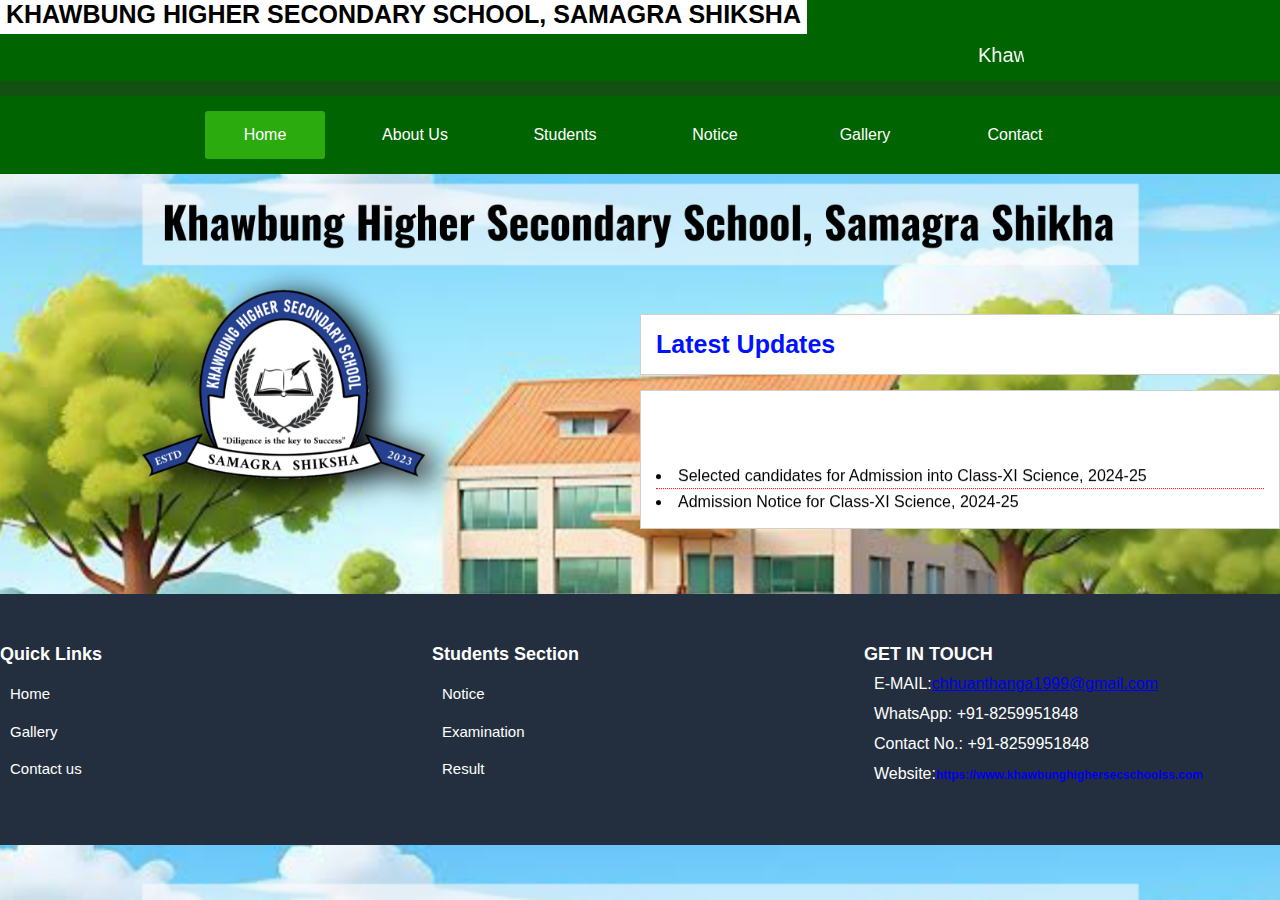
<file: index.html>
<!DOCTYPE html>
<html>
<head>
<title>khawbung Higher Secondary School, Samagra Shiksha</title>
<link rel="stylesheet" href="indexstyle.css">
<link rel="stylesheet" herf="https://cdn.jsdelivr.net/npm/@fortawesome/fontawesome-free@6.4.2/css/fontawesome.min.css">
</head>
<body>

<div class="width-100 top-header">
<div class="container">
<div class="width-100">
<b class="news-list"> KHAWBUNG HIGHER SECONDARY SCHOOL, SAMAGRA SHIKSHA</b>
<marquee class="headquote">Khawbung Higher Secondary School, Samagra Shiksha : Diligence is the key to Success.</marquee>
</div>
</div>
</div>

<div class="menu-bar">
<ul>
<li class="active"><a href="#"><i class="fa-light fa-house"></i>Home</a></li>
<li><a href="#">About Us</a></i>
    <div class="sub-menu-1">
        <ul>
            <li>
                <html>
                <a href="chta.jpg">Principal</a>
                </html>
            </li>
            <li>
                <html>
                    <a href="lecturers.jpg">Lecturers</a>
                </html>
            </li>
            <div class="sub-menu-2">
            </div>
            <li Class="hover-me"><a herf="#">About School</a>
                <div class="sub-menu-2">
                    <ul>
                        <li>
                            <html>
                                <a href="estd.html">Establishment</a>
                            </html>
                        </li>
                    </ul>
                    <ul>
                        <li>
                            <html>
                                <a href="rr.html">Rules & Regulations</a>
                            </html>
                        </li>
                    </ul>
                    <ul>
                        <li>
                            <html>
                                <a href="uniform.html">Uniforms</a>
                            </html>
                        </li>
                    </ul>
                </div>
            </li>
        </ul>
    </div>
</li>
<li><a href="#">Students</a>
    <div class="sub-menu-1">
        <ul>
            <li Class="hover-me"><a href="#">Admission</a>
                <div class="sub-menu-2">
                    <ul>
                        <li>
                            <html>
                                <a href="AdmissionClassXI.html">Class-XI</a>
                            </html>
                        </li>
                        <li>
                            <html>
                                <a href="AdmissionClassXII.html">Class-XII</a>
                            </html>
                        </li>
                    </ul>
                </div>
            </li>
            <li>
                <html>
                    <a href="Examination.html">Examination</a>
                </html>
            </li>
            <li Class="hover-me">
                <html>
                    <a href="Results.html">Results</a>
                </html>
            </li>
        </ul>
    </div>
</li>
<li>
    <html>
        <a href="notice.html">Notice</a>
    </html>
</li>
<li>
    <html>
        <a href="Gallery.html">Gallery</a>
    </html>
</li>
<li>
    <html>
        <a href="contactus.html">Contact</a>
    </html>
</li>
</ul>
</div>

<div class="width-50 margin-top-50">
    <div class="container">
    <div class="width-33">
    <div class="heading-sect">
    <h3 class="head-tittle">Latest Updates</h3>
    </div>
    <div class="heading-sect">
    <marquee direction="up">
        <ul class="latest-updates-ul">
            <li>Selected candidates for Admission into Class-XI Science, 2024-25</li>
            <li>Admission Notice for Class-XI Science, 2024-25</li>
            <li>Selected Candidates for admission into class-XII(Sc), 2024-25</li>
            <li>Admission Notice for Class-XII Science, 2024-25</li>
         </ul>
    </marquee>
    </div>
</div>

<div class="width-100 margin-top-50 footer">
<div class="container">
<div class="width-25">
<h2 class="quicklink-heading">Quick Links</h2>
<ul class="quicklink-menu">
<li><a href="#">Home</a></li>
<li>
    <html>
        <a href="Gallery.html">Gallery</a>
    </html>
</li>
<li><a href="contactus.html">Contact us</a></li>
</ul>
</div>
<div class="width-25">
<h2 class="quicklink-heading">Students Section</h2>
<ul class="quicklink-menu">
    <li Class="hover-me">
        <html>
            <a href="notice.html">Notice</a>
        </html>
    </li>
<li>
    <html>
        <a href="Examination.html">Examination</a>
    </html>
</li>
<li>
    <html>
        <a href="Results.html">Result</a>
    </html>
</li>
</ul>
</div>
<div class="width-25">
<h2 class="quicklink-heading">GET IN TOUCH</h2>
<ul class="get-in-touch">
<li><i class="fa fa-envelope-o"></i> E-MAIL:<a href="#" class="footer-email">chhuanthanga1999@gmail.com</a></li>
<li><i class="fa fa-whatsapp"></i></i>WhatsApp: +91-8259951848</li>
<li><i class="fa fa-fax"></i>Contact No.: +91-8259951848</li>
<li><i class="fa fa-globe"></i>Website:<a href="#" class="footer-website">https://www.khawbunghighersecschoolss.com</a></li>
</ul>
</div>


</body>
</html>
</file>
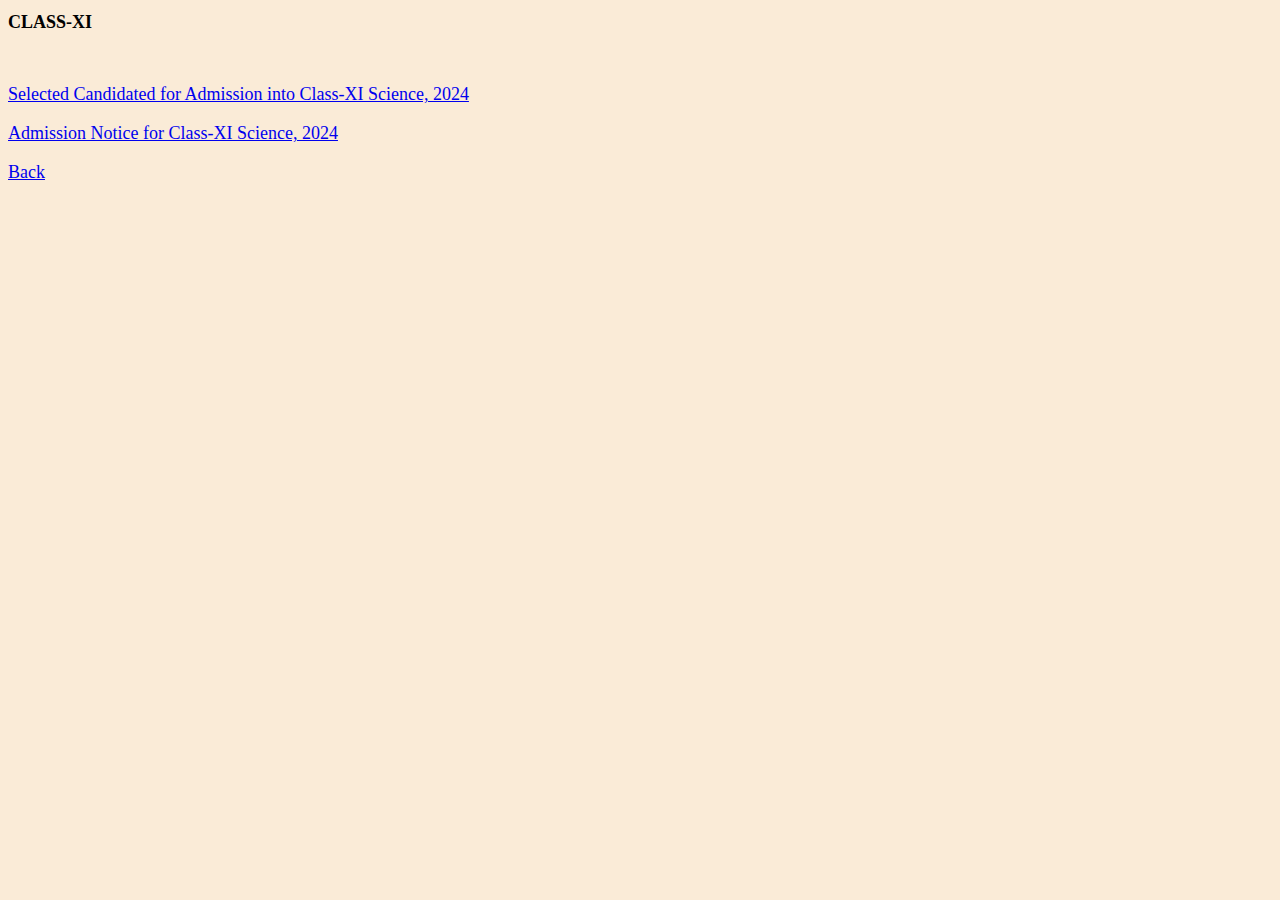
<file: AdmissionClassXI.html>
<!DOCTYPE html>
<html>
    <head1>
        <title>Admission</title>
        <link rel="stylesheet" href="AdmissionClassXI.css">
    </head1>
    <body1 bgcolor="White">
            <h1>CLASS-XI</h1><br>
            <p>
                <html>
                    <a href="SelectedXI2024.jpg">Selected Candidated for Admission into Class-XI Science, 2024</a>
                </html>
            </p>
            <p>
                <html>
                    <a href="AdmissionNoticeXI2024.jpg">Admission Notice for Class-XI Science, 2024</a>
                </html>
            </p>

            <html>
                    <a href="index.html">Back</a>
            </html>
    </body1>
</html>
</file>
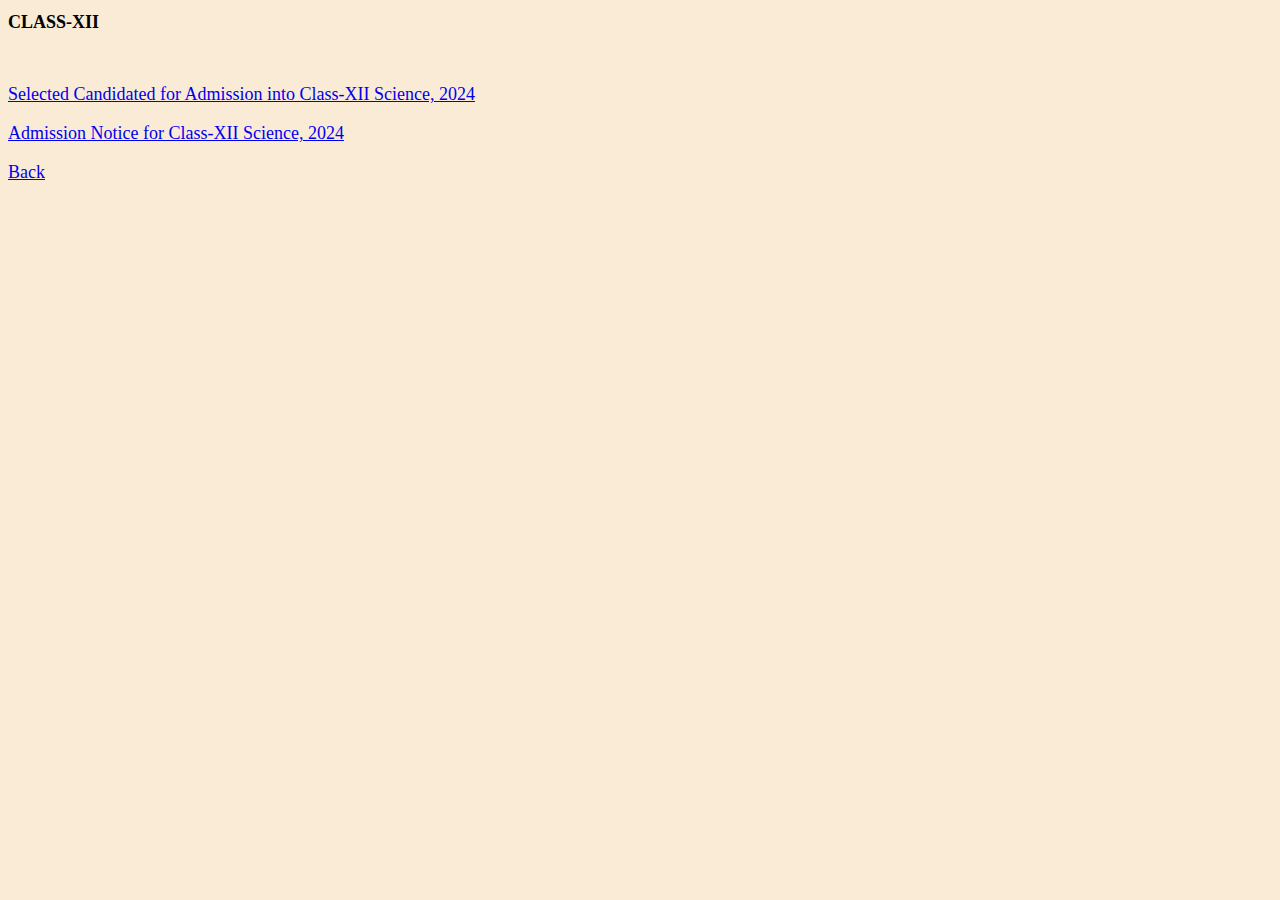
<file: AdmissionClassXII.html>
<!DOCTYPE html>
<html>
    <head1>
        <title>Admission</title>
        <link rel="stylesheet" href="AdmissionClassXII.css">
    </head1>
    <body1 bgcolor="White">
            <h1>CLASS-XII</h1><br>
            <p>
                <html>
                    <a href="AdmissionselectedXII2024.jpg">Selected Candidated for Admission into Class-XII Science, 2024</a>
                </html> 
            </p>
            <p>
                <html>
                    <a href="AdmissionNoticeXII2024.pdf">Admission Notice for Class-XII Science, 2024</a>
                </html>
            </p>

            <html>
                    <a href="index.html">Back</a>
            </html>
    </body1>
</html>
</file>
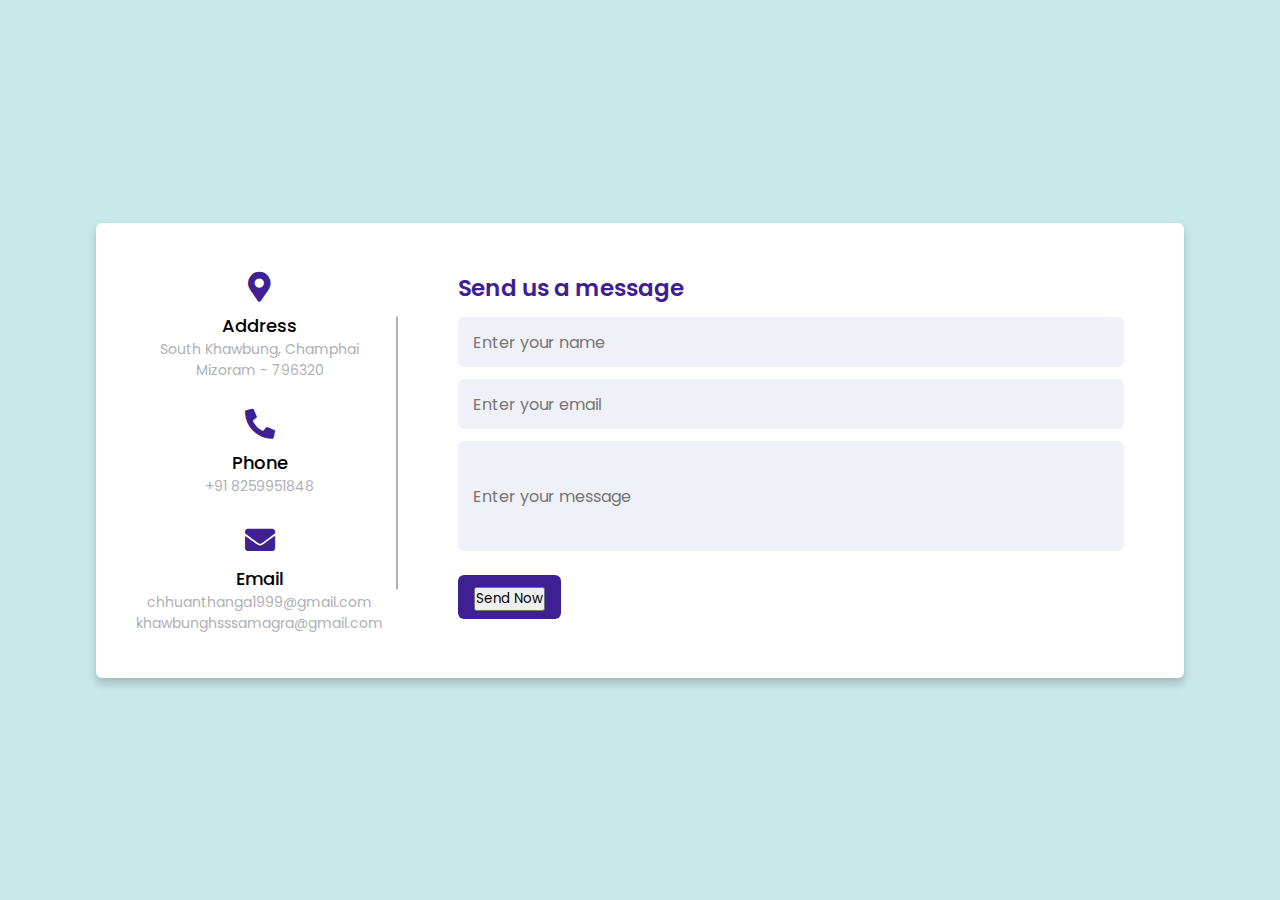
<file: contactus.html>
<!DOCTYPE html>
<!-- Created By CodingLab - www.codinglabweb.com -->
<html lang="en" dir="ltr">
  <head>
    <meta charset="UTF-8">
    <title>Contact Us</title>
    <link rel="stylesheet" href="contactus.css">
    <!-- Fontawesome CDN Link -->
    <link rel="stylesheet" href="https://cdnjs.cloudflare.com/ajax/libs/font-awesome/5.15.2/css/all.min.css"/>
     <meta name="viewport" content="width=device-width, initial-scale=1.0">
   </head>
<body>
  <div class="container">
    <div class="content">
      <div class="left-side">
        <div class="address details">
          <i class="fas fa-map-marker-alt"></i>
          <div class="topic">Address</div>
          <div class="text-one">South Khawbung, Champhai</div>
          <div class="text-two">Mizoram - 796320</div>
        </div>
        <div class="phone details">
          <i class="fas fa-phone-alt"></i>
          <div class="topic">Phone</div>
          <div class="text-one">+91 8259951848</div>
          <div class="text-two"></div>
        </div>
        <div class="email details">
          <i class="fas fa-envelope"></i>
          <div class="topic">Email</div>
          <div class="text-one">chhuanthanga1999@gmail.com</div>
          <div class="text-two">khawbunghsssamagra@gmail.com</div>
        </div>
      </div>
      <div class="right-side">
        <div class="topic-text">Send us a message</div>
        <p></p>
      <form action="https://formspree.io/f/xgvwovaj" method="POST">
        <div class="input-box">
          <input type="text" placeholder="Enter your name">
        </div>
        <div class="input-box">
          <input type="text" placeholder="Enter your email">
        </div>
            <div class="input-box message-box">
                <input type="text" placeholder="Enter your message">
            </div>
        <div class="submit">
          <button type="submit">Send Now</button>
        </div>
      </form>
    </div>
    </div>
  </div>
</body>
</html>
</file>
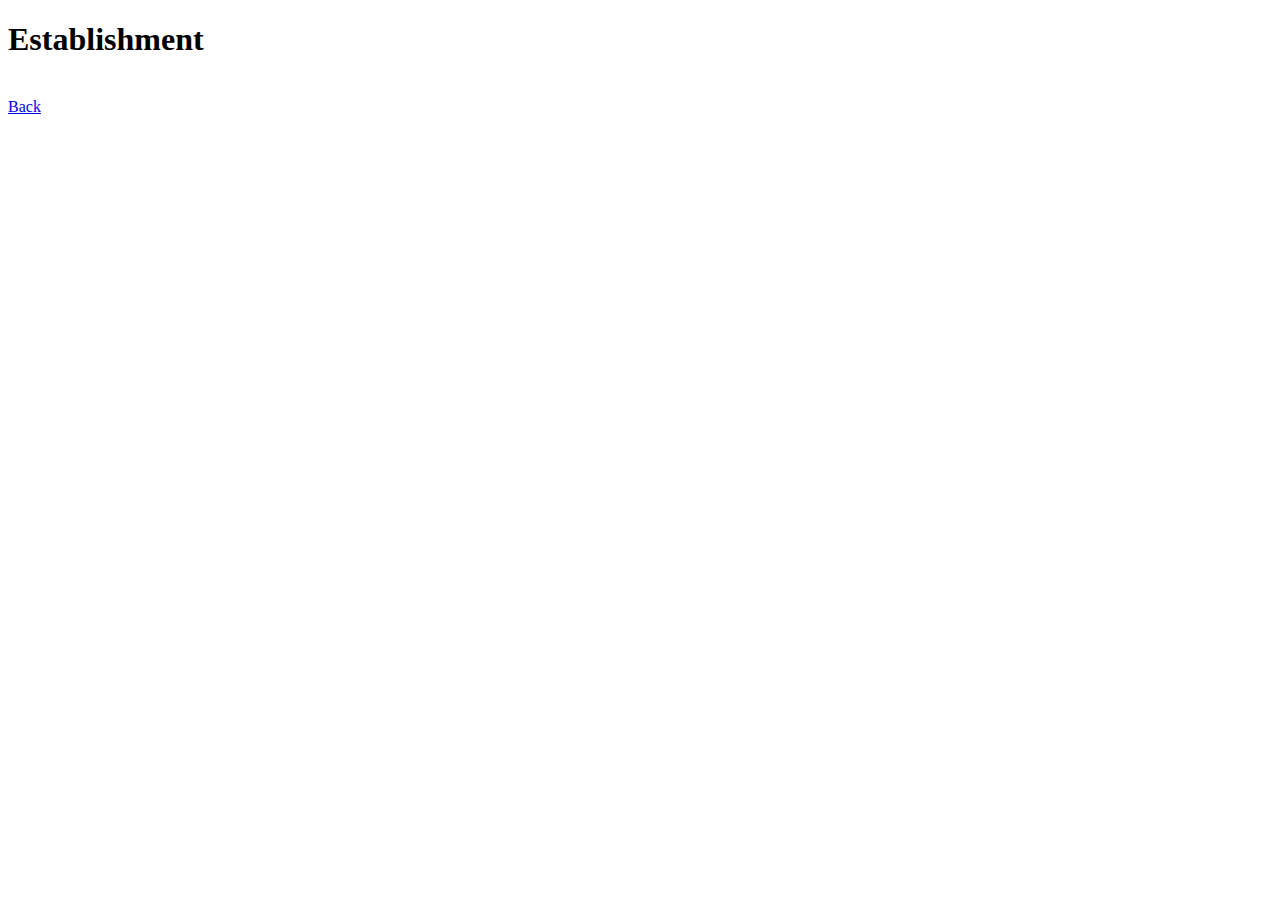
<file: estd.html>
<!DOCTYPE html>
<html>
    <head1>
        <title>Establishment</title>
    </head1>
    <body1 bgcolor="White">
            <h1>Establishment</h1><br>

            <html>
                    <a href="index.html">Back</a>
            </html>
    </body1>
</html>
</file>
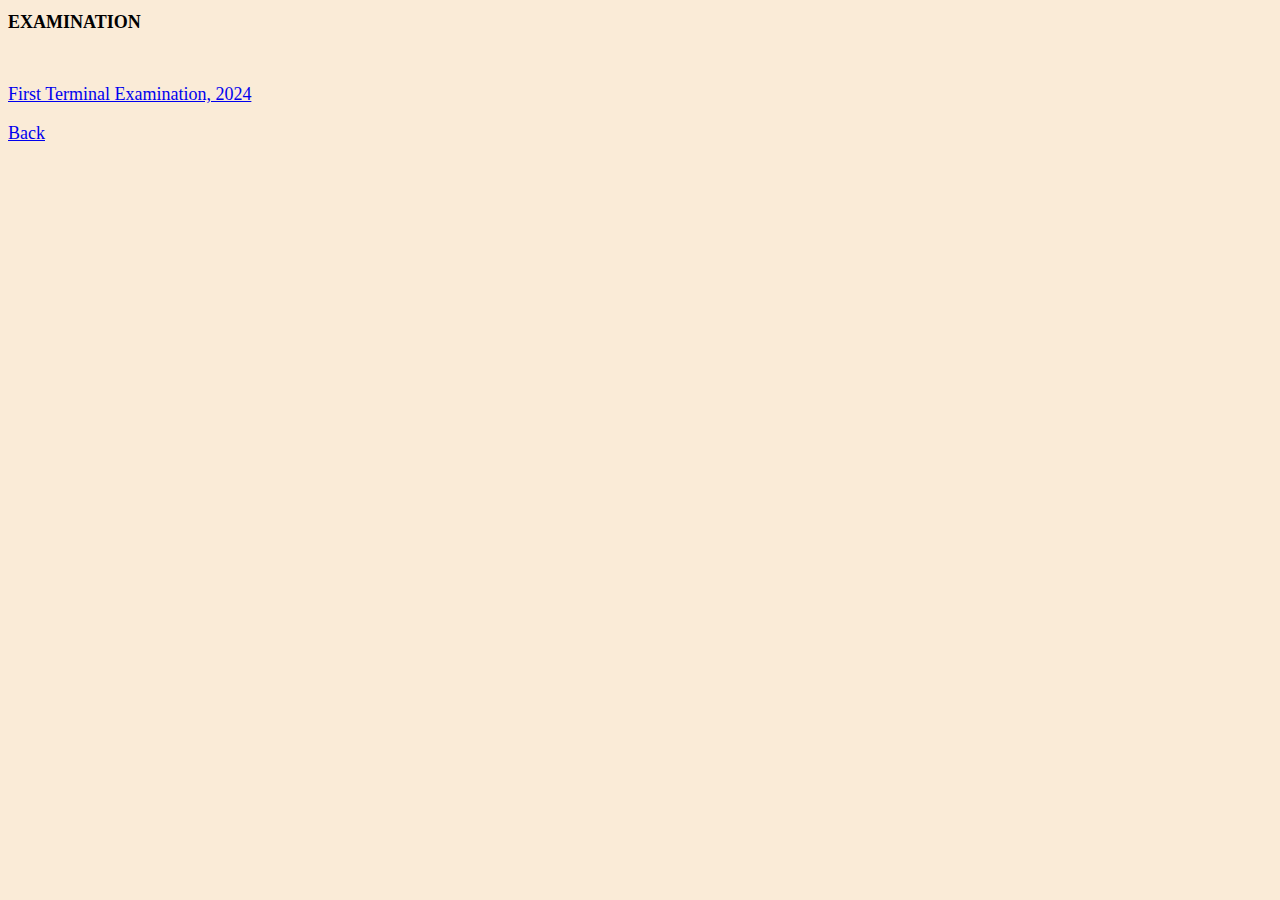
<file: Examination.html>
<!DOCTYPE html>
<html>
    <head1>
        <title>Examination</title>
        <link rel="stylesheet" href="Examination.css">
    </head1>
    <body1 bgcolor="White">
            <h1>EXAMINATION</h1><br>
            <p>
                <html>
                    <a href="SelectedXI2024.jpg">First Terminal Examination, 2024</a>
                </html>
            </p>

            <html>
                    <a href="index.html">Back</a>
            </html>
    </body1>
</html>
</file>
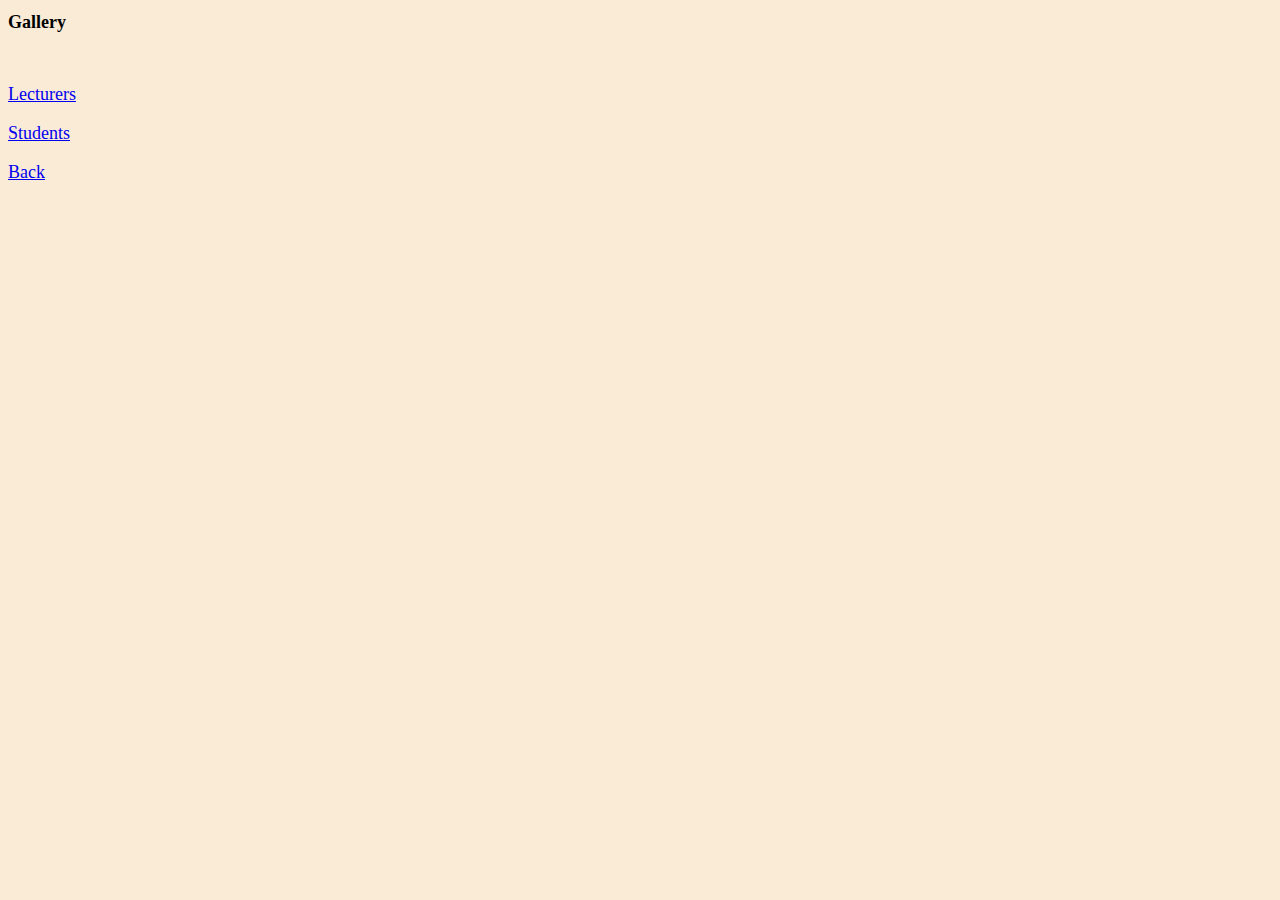
<file: Gallery.html>
<!DOCTYPE html>
<html>
    <head1>
        <title>Gallery</title>
        <link rel="stylesheet" href="Gallery.css">
    </head1>
    <body1 bgcolor="White">
            <h1>Gallery</h1><br>
            <p>
                <html>
                    <a href="LecturersImages.html">Lecturers</a>
                </html>
            </p>
            <p>
                <html>
                    <a href="StudentsImages.html">Students</a>
                </html>
            </p>

            <html>
                    <a href="index.html">Back</a>
            </html>
    </body1>
</html>
</file>
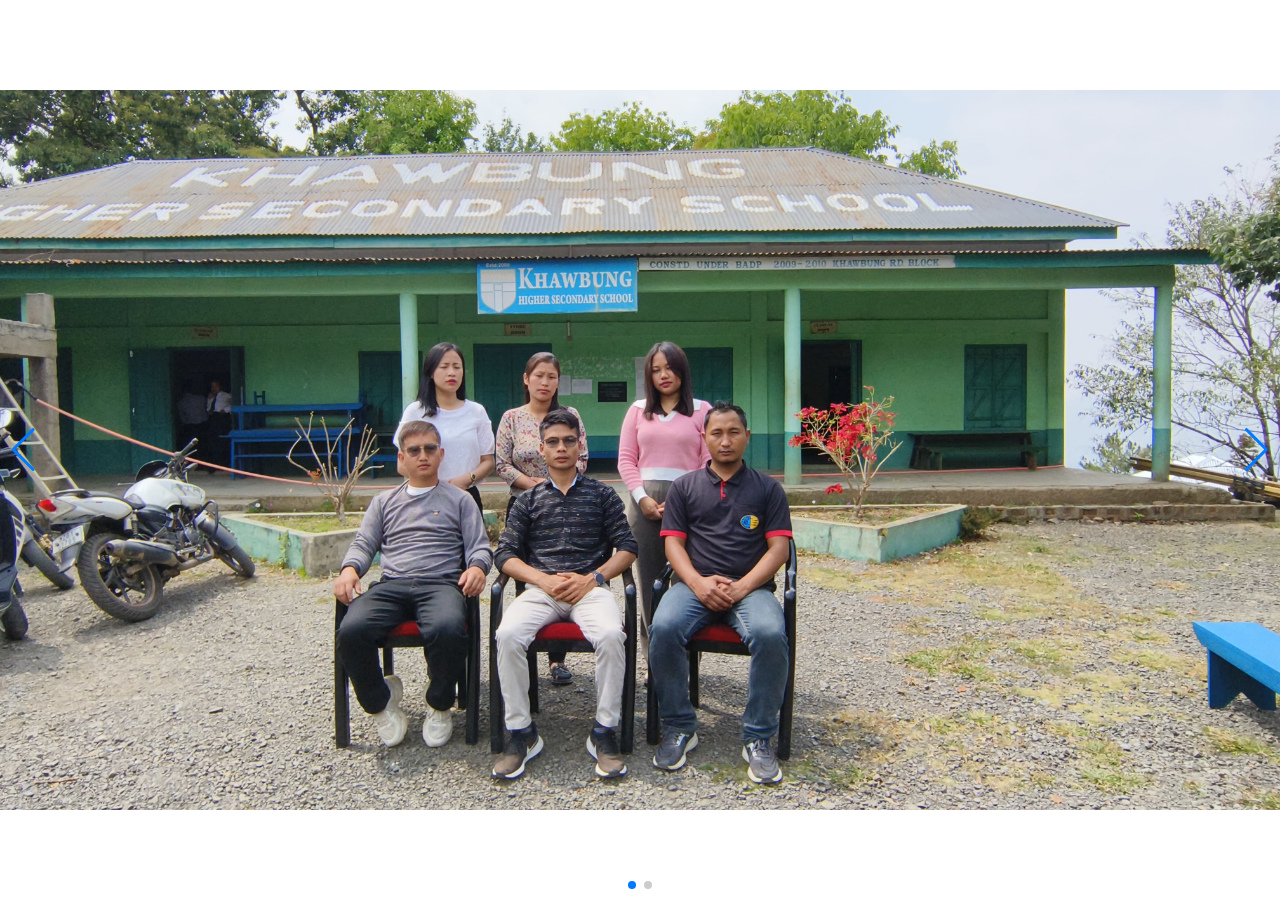
<file: LecturersImages.html>
<!DOCTYPE html>
<html lang="en">

<head>
  <meta charset="utf-8" />
  <title>Lecturers Gallery</title>
  <meta name="viewport" content="width=device-width, initial-scale=1, minimum-scale=1, maximum-scale=1" />
  <!-- Link Swiper's CSS -->
  <link rel="stylesheet" href="https://cdn.jsdelivr.net/npm/swiper@11/swiper-bundle.min.css" />

  <!-- Demo styles -->
  <style>
    html,
    body {
      position: relative;;
      height: 100%;
    }

    body {
      background: #eee;
      font-family: Helvetica Neue, Helvetica, Arial, sans-serif;
      font-size: 14px;
      color: #000;
      margin: 0;
      padding: 0;
    }

    .swiper {
      width: 100%;
      height: 100%;
    }

    .swiper-slide {
      text-align: center;
      font-size: 18px;
      background: #fff;
      display: flex;
      justify-content: center;
      align-items: center;
    }

    .swiper-slide img {
      display: block;
      width: 100%;
      height: 100%;
      object-position: center;
      object-fit: contain;
    }

    .swiper {
      margin-left: auto;
      margin-right: auto;
    }
  </style>
</head>

<body>
  <!-- Swiper -->
  <div class="swiper mySwiper">
    <div class="swiper-wrapper">
        <div class="swiper-slide">
            <img src="GalleryLecturers1.jpg">
        </div>
        <div class="swiper-slide">
            <img src="GalleryLecturers2.jpg">
        </div>
    </div>
    <div class="swiper-button-next"></div>
    <div class="swiper-button-prev"></div>
    <div class="swiper-pagination"></div>
  </div>

  <!-- Swiper JS -->
  <script src="https://cdn.jsdelivr.net/npm/swiper@11/swiper-bundle.min.js"></script>

  <!-- Initialize Swiper -->
  <script>
    var swiper = new Swiper(".mySwiper", {
      slidesPerView: 1,
      spaceBetween: 30,
      loop: true,
      pagination: {
        el: ".swiper-pagination",
        clickable: true,
      },
      navigation: {
        nextEl: ".swiper-button-next",
        prevEl: ".swiper-button-prev",
      },
    });
  </script>
</body>

</html>
</file>
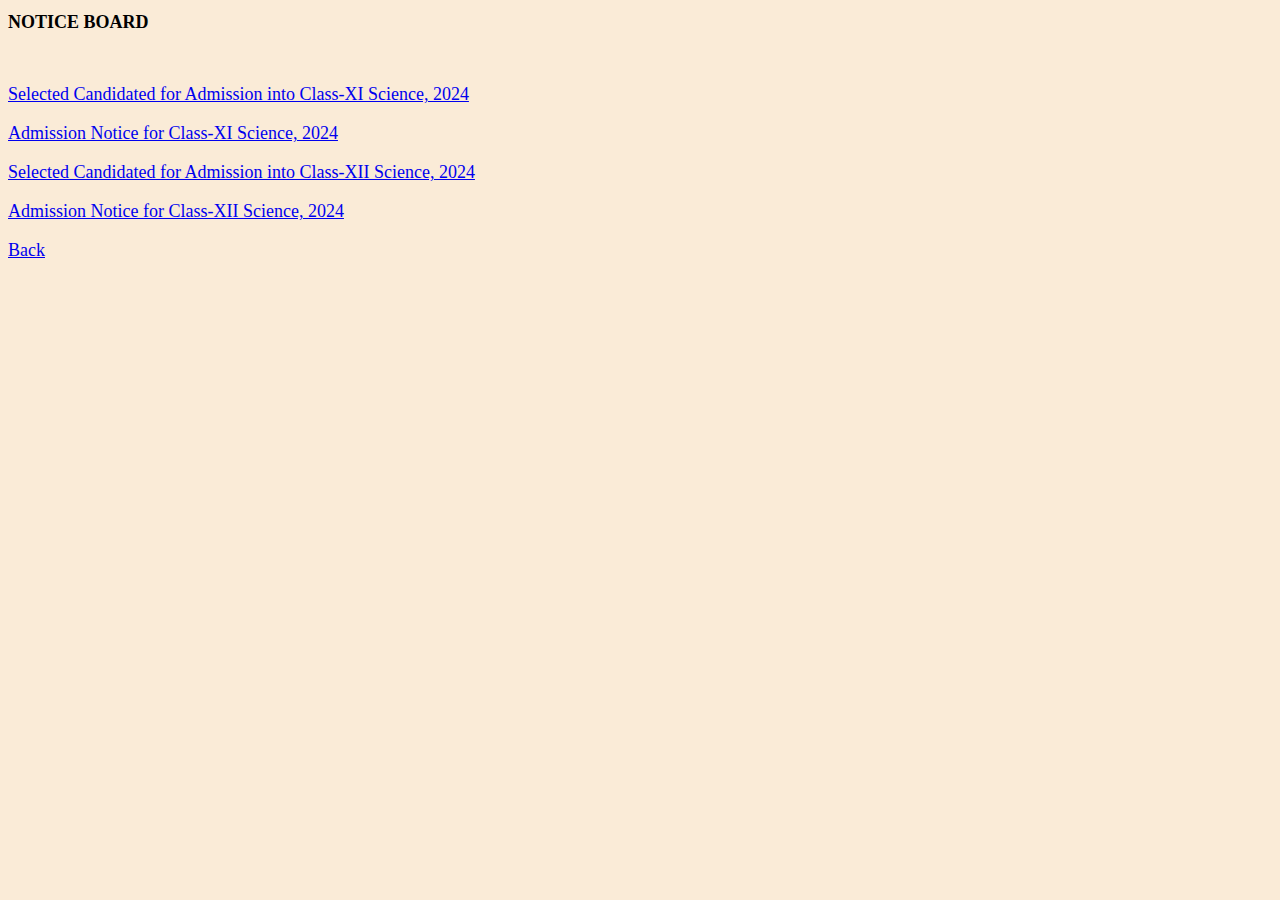
<file: notice.html>
<!DOCTYPE html>
<html>
    <head1>
        <title>Notice</title>
        <link rel="stylesheet" href="notice.css">
    </head1>
    <body1 bgcolor="White">
            <h1>NOTICE BOARD</h1><br>
            <p>
                <html>
                    <a href="SelectedXI2024.jpg">Selected Candidated for Admission into Class-XI Science, 2024</a>
                </html>
            </p>
            <p>
                <html>
                    <a href="AdmissionNoticeXI2024.jpg">Admission Notice for Class-XI Science, 2024</a>
                </html>
            </p>
            <p>
                <html>
                    <a href="AdmissionselectedXII2024.jpg">Selected Candidated for Admission into Class-XII Science, 2024</a>
                </html> 
            </p>
            <p>
                <html>
                    <a href="AdmissionNoticeXII2024.pdf">Admission Notice for Class-XII Science, 2024</a>
                </html>
            </p>

            <html>
                    <a href="index.html">Back</a>
            </html>
    </body1>
</html>
</file>
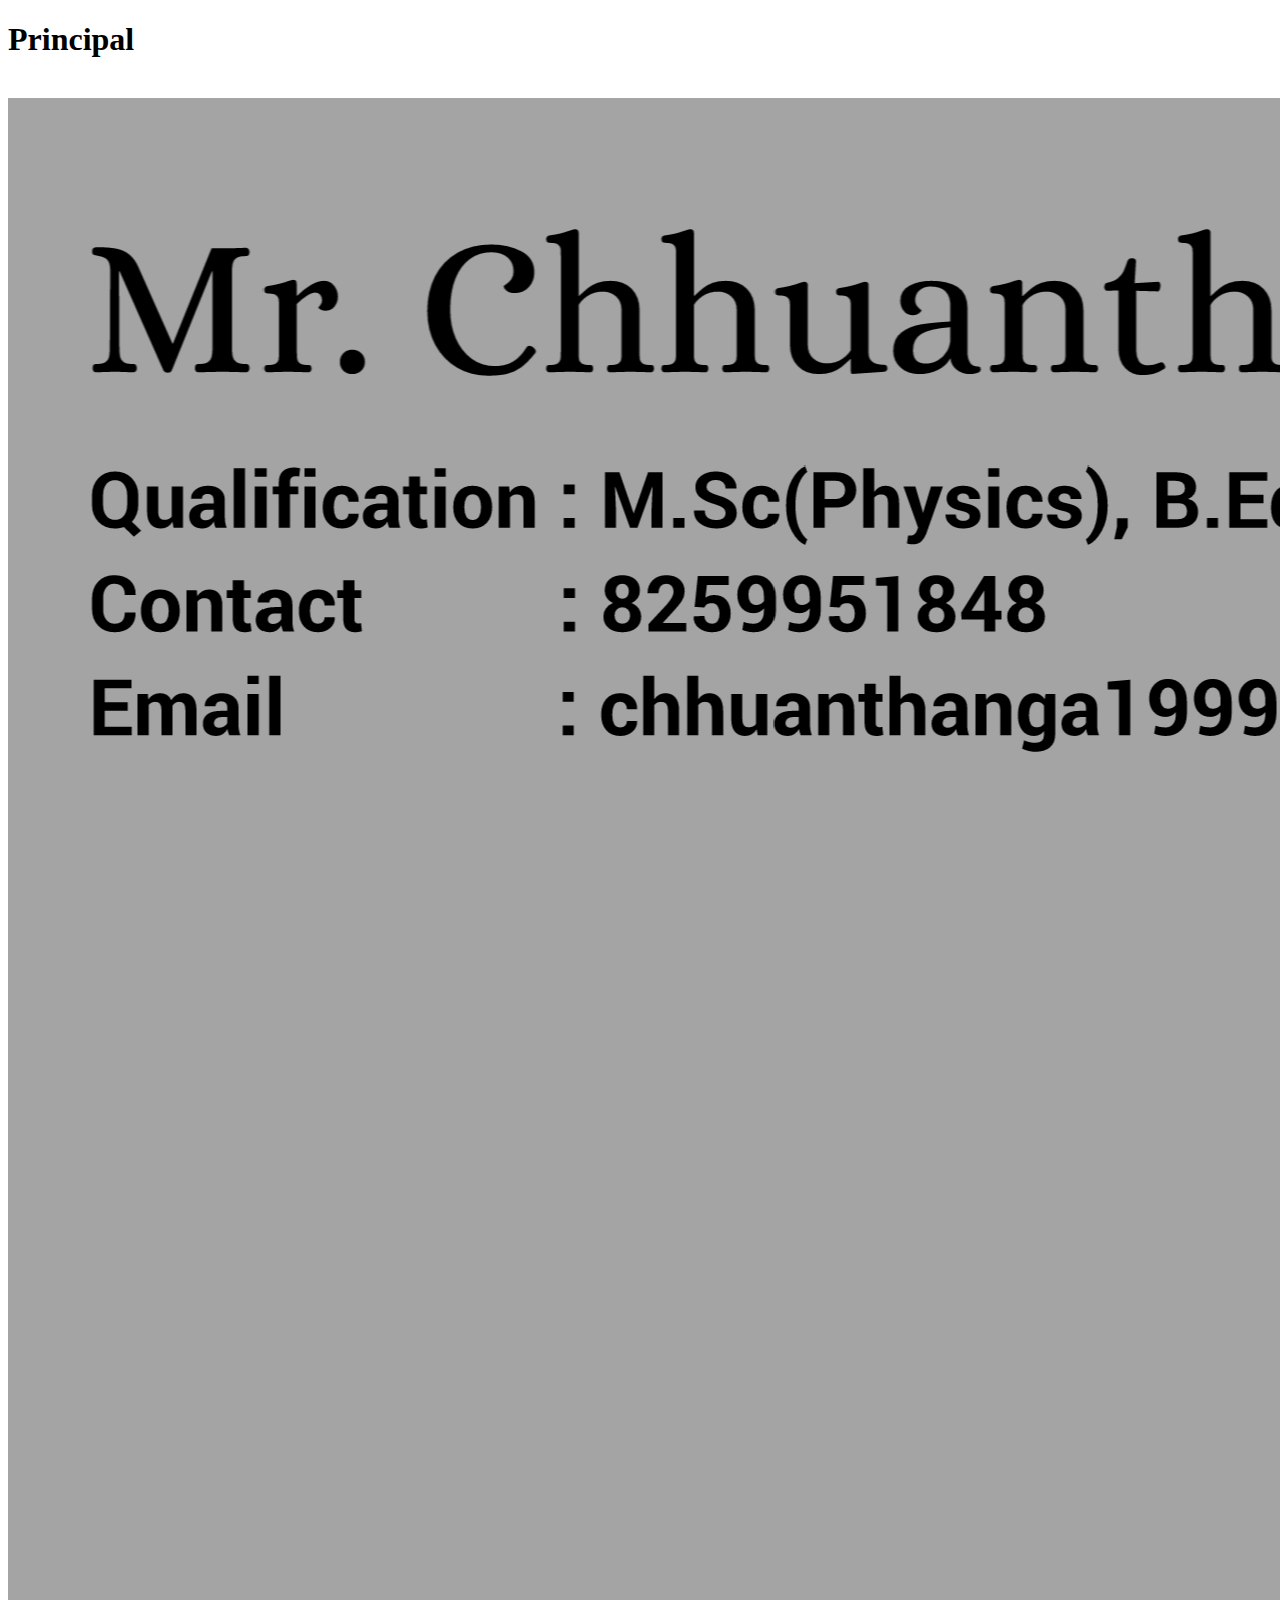
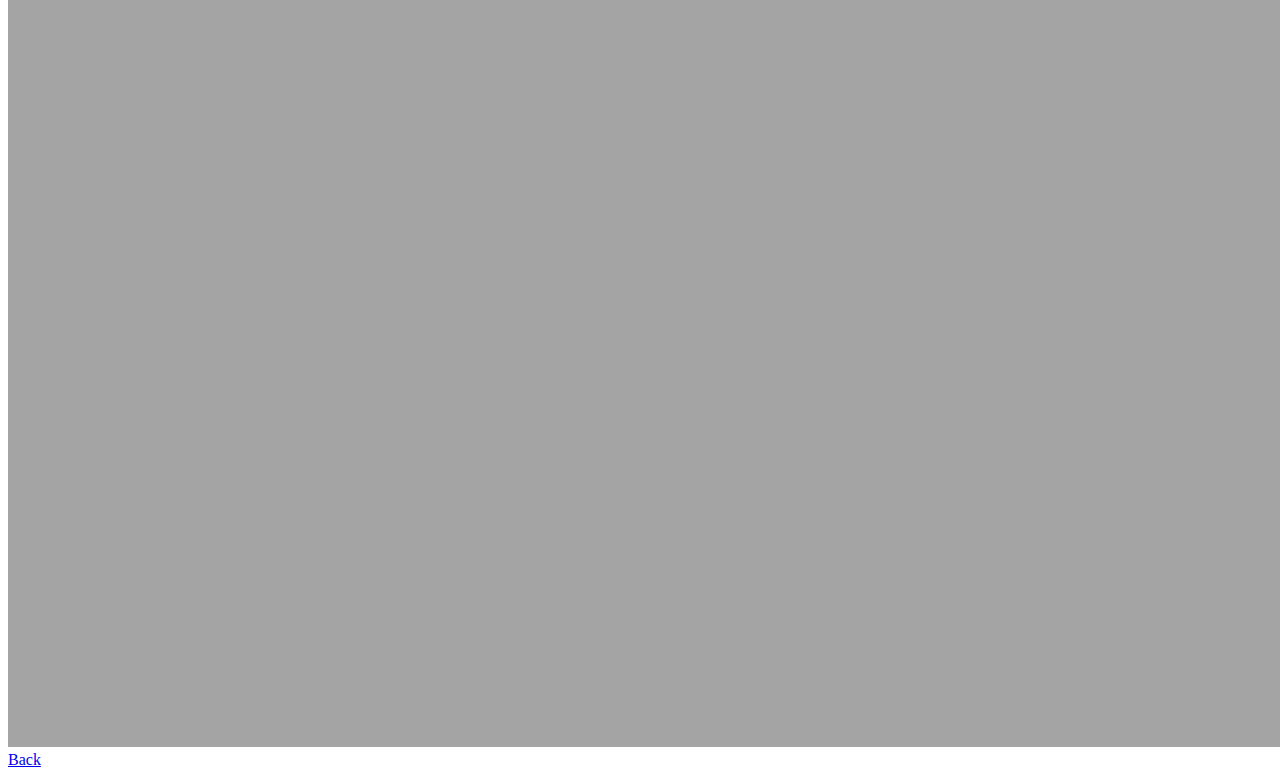
<file: principal.html>
<!DOCTYPE html>
<html>
    <head1>
        <title>Principal</title>
    </head1>
    <body1 bgcolor="White">
            <h1>Principal</h1><br>
            <img src="chta.jpg">

            <html>
                    <a href="index.html">Back</a>
            </html>
    </body1>
</html>
</file>
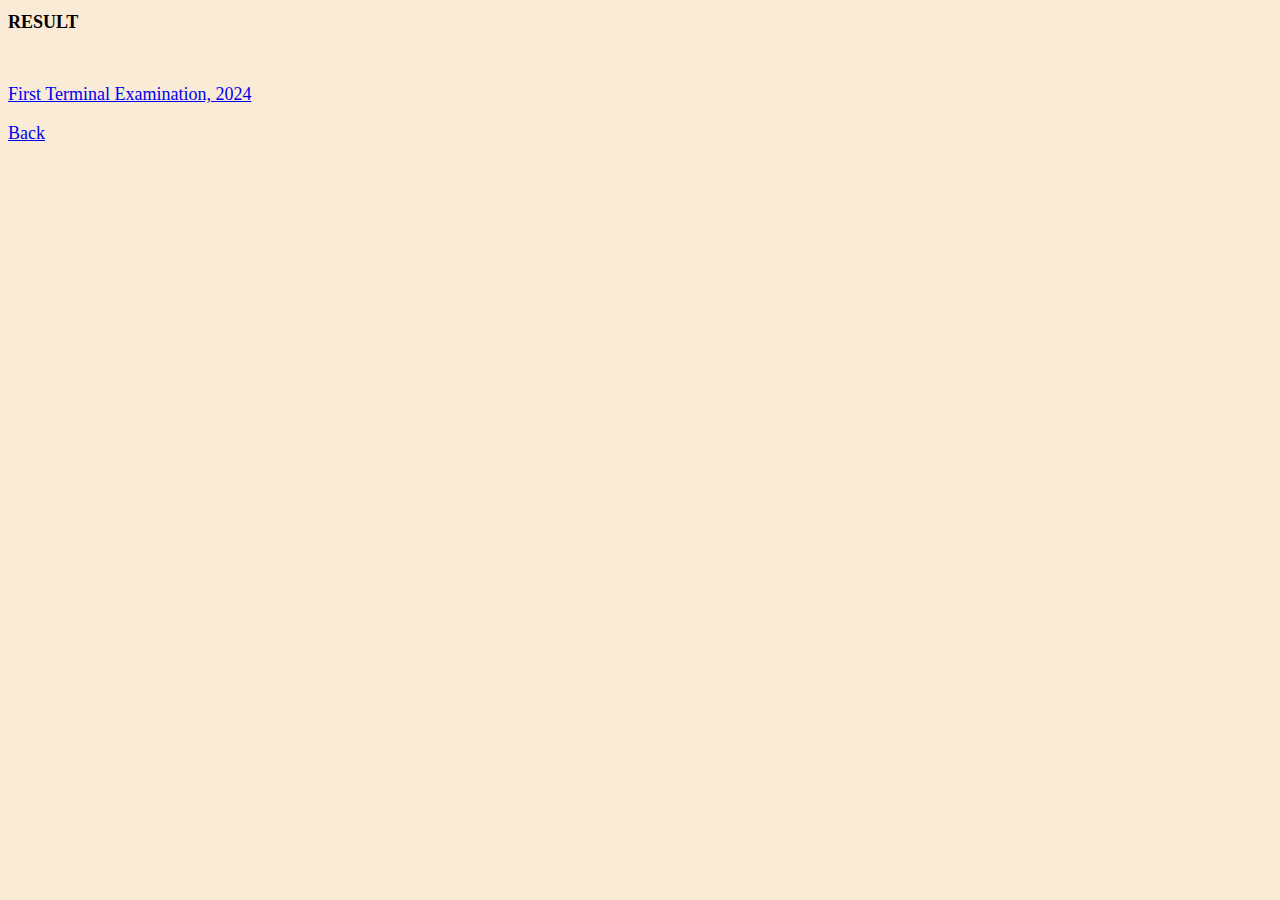
<file: Results.html>
<!DOCTYPE html>
<html>
    <head1>
        <title>Result</title>
        <link rel="stylesheet" href="Examination.css">
    </head1>
    <body1 bgcolor="White">
            <h1>RESULT</h1><br>
            <p>
                <html>
                    <a href="SelectedXI2024.jpg">First Terminal Examination, 2024</a>
                </html>
            </p>

            <html>
                    <a href="index.html">Back</a>
            </html>
    </body1>
</html>
</file>
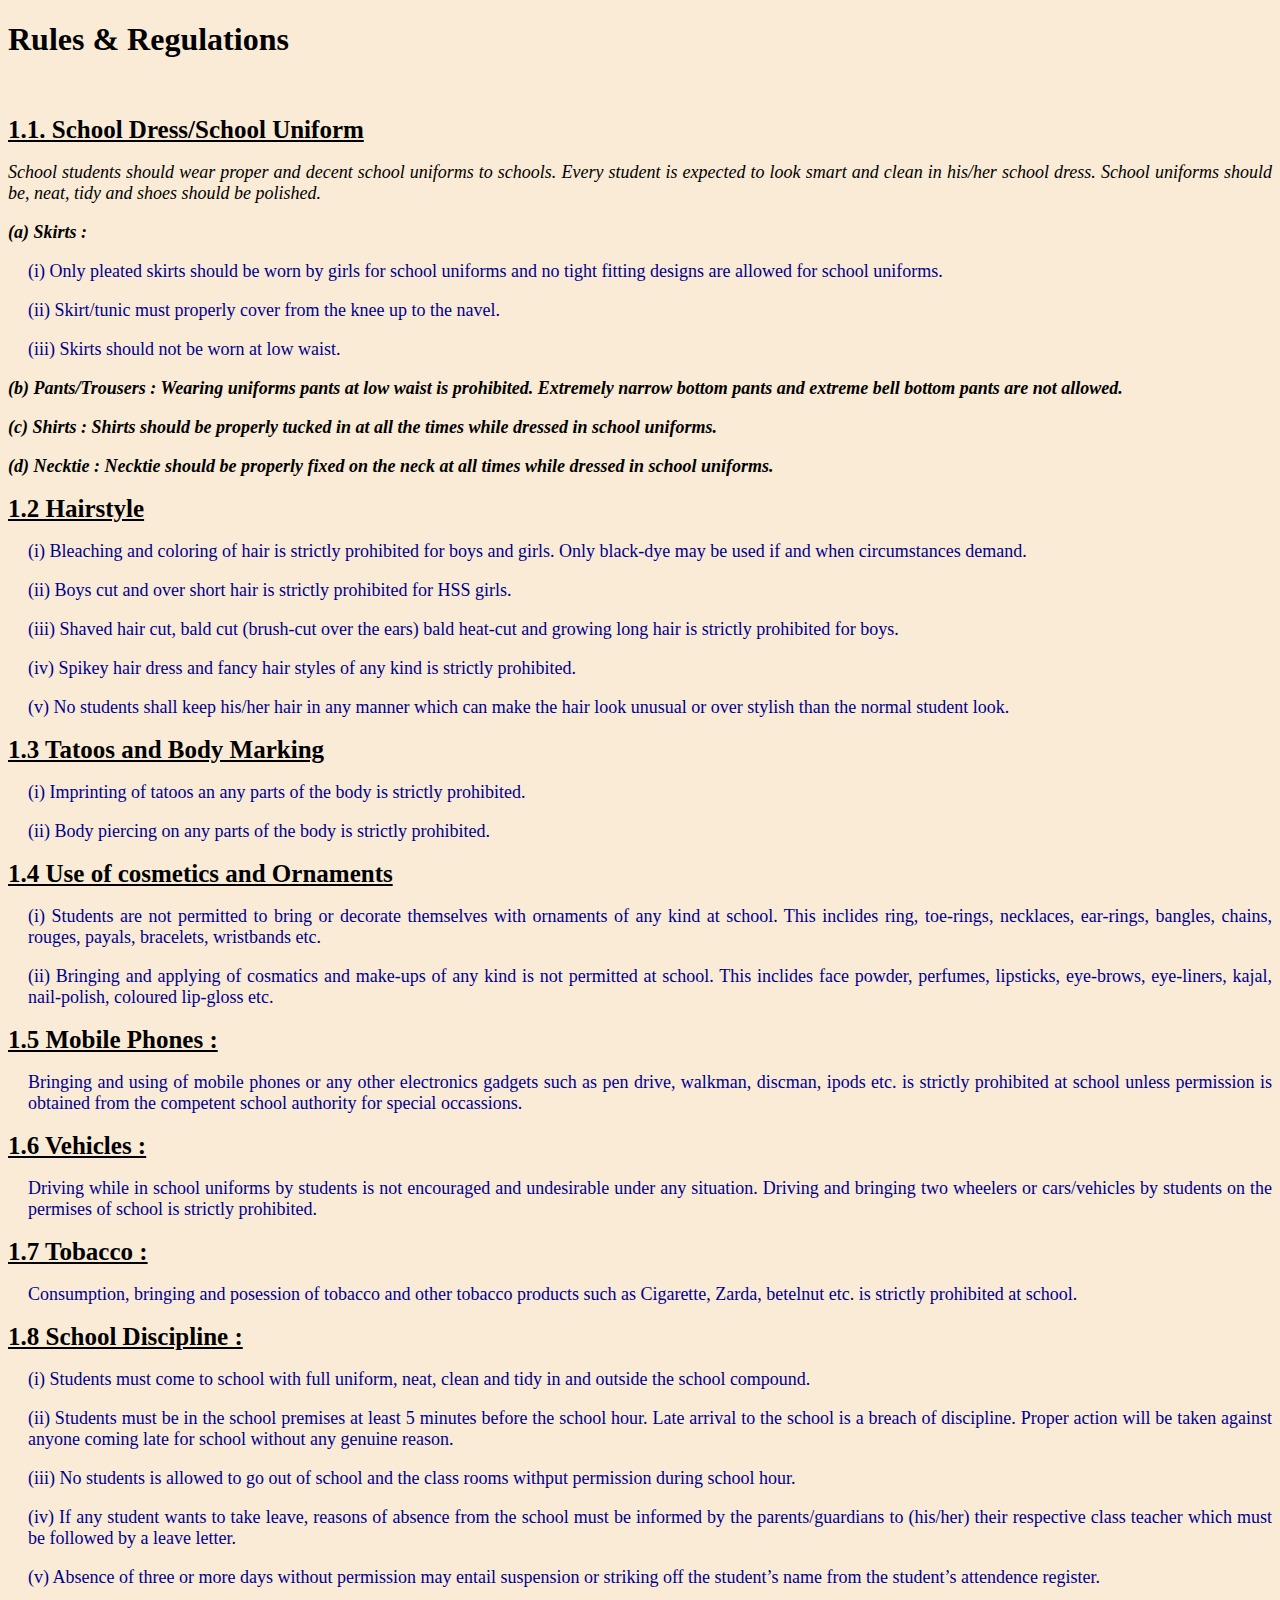
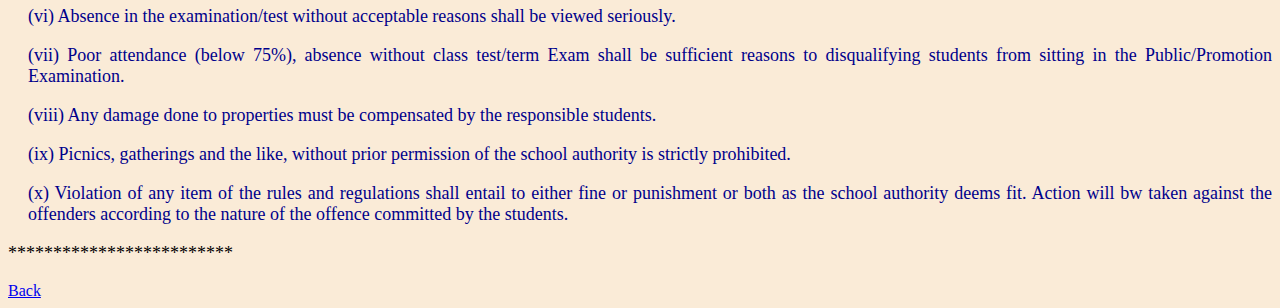
<file: rr.html>
<!DOCTYPE html>
<html>
    <head1>
        <title>Rules & Regulations</title>
        <link rel="stylesheet" href="rr.css">
    </head1>
    <body1 bgcolor="White">
            <h1>Rules & Regulations</h1><br>
            <p><strong><span Class="underline">1.1. School Dress/School Uniform</span></strong></p>
            <p><em>School students should wear proper and decent school uniforms to schools. Every student is expected to look smart and clean in his/her school dress. School uniforms should be, neat, tidy and shoes should be polished.</em></p>
            <p><strong><em>(a)	Skirts :</em></strong></p>
                <p Class="p1">(i)	Only pleated skirts should be worn by girls for school uniforms and no tight fitting designs are allowed for school uniforms.</p>
                <p Class="p1">(ii)	Skirt/tunic must properly cover from the knee up to the navel.</p>
                <p Class="p1">(iii)	Skirts should not be worn at low waist.</p>
                <p><strong><em>(b)	Pants/Trousers :	 Wearing uniforms pants at low waist is prohibited. Extremely narrow bottom pants and extreme bell bottom pants are not allowed.</em></strong></p>
                <p><strong><em>(c)	Shirts : Shirts should be properly tucked in at all the times while dressed in school uniforms.</em></strong></p>
                <p><strong><em>(d)	Necktie : Necktie should be properly fixed on the neck at all times while dressed in school uniforms.</em></strong></p>
            <p><strong><span Class="underline">1.2	Hairstyle</span></strong></p>
                <p Class="p1">(i)	Bleaching and coloring of hair is strictly prohibited for boys and girls. Only black-dye may be used if and when circumstances demand.</p>
                <p Class="p1">(ii)	Boys cut and over short hair is strictly prohibited for HSS girls.</p>
                <p Class="p1">(iii)	Shaved hair cut, bald cut (brush-cut over the ears) bald heat-cut and growing long hair is strictly prohibited for boys.</p>
                <p Class="p1">(iv)	Spikey hair dress and fancy hair styles of any kind is strictly prohibited.</p>
                <p Class="p1">(v)	No students shall keep his/her hair in any manner which can make the hair look unusual or over stylish than the normal student look.</p>
            <p><strong><span Class="underline">1.3	Tatoos and Body Marking</span></strong></p>
                <p class="p1">(i)	Imprinting of tatoos an any parts of the body is strictly prohibited.</p>
                <p class="p1">(ii)	Body piercing on any parts of the body is strictly prohibited.</p>
            <p><strong><span Class="underline">1.4 Use of cosmetics and Ornaments</span></strong></p>
                <p class="p1">(i) Students are not permitted to bring or decorate themselves with ornaments of any kind at school. This inclides ring, toe-rings, necklaces, ear-rings, bangles, chains, rouges, payals, bracelets, wristbands etc.</p>
                <p class="p1">(ii)	Bringing and applying of cosmatics and make-ups of any kind is not permitted at school. This inclides face powder, perfumes, lipsticks, eye-brows, eye-liners, kajal, nail-polish, coloured lip-gloss etc.</p>
            <p><strong><span Class="underline">1.5 Mobile Phones :</span></strong></p>
                <p class="p1">Bringing and using of mobile phones or any other electronics gadgets such as pen drive, walkman, discman, ipods etc. is strictly prohibited at school unless permission is obtained from the competent school authority for special occassions.</p>
            <p><strong><span Class="underline">1.6 Vehicles :</span></strong></p>
                <p class="p1">Driving while in school uniforms by students is not encouraged and undesirable under any situation. Driving and bringing two wheelers or cars/vehicles by students on the permises of school is strictly prohibited.</p>
            <p><strong><span Class="underline">1.7 Tobacco :</span></strong></p>
                <p class="p1">Consumption, bringing and posession of tobacco and other tobacco products such as Cigarette, Zarda, betelnut etc. is strictly prohibited at school.</p>
            <p><strong><span Class="underline">1.8 School Discipline :</span></strong></p>
                <p class="p1">(i)	Students must come to school with full uniform, neat, clean and tidy in and outside the school compound.</p>
                <p class="p1">(ii)	Students must be in the school premises at least 5 minutes before the school hour. Late arrival to the school is a breach of discipline. Proper action will be taken against anyone coming late for school without any genuine reason.</p>
                <p class="p1">(iii)	No students is allowed to go out of school and the class rooms withput permission during school hour.</p>
                <p class="p1">(iv)	If any student wants to take leave, reasons of absence from the school must be informed by the parents/guardians to (his/her) their respective class teacher which must be followed by a leave letter.</p>
                <p class="p1">(v)	Absence of three or more days without permission may entail suspension or striking off the student’s name from the student’s attendence register.</p>
                <p class="p1">(vi)	Absence in the examination/test without acceptable reasons shall be viewed seriously.</p>
                <p class="p1">(vii)	Poor attendance (below 75%), absence without class test/term Exam shall be sufficient reasons to disqualifying students from sitting in the Public/Promotion Examination.</p>
                <p class="p1">(viii)	Any damage done to properties must be compensated by the responsible students.</p>
                <p class="p1">(ix)	Picnics, gatherings and the like, without prior permission of the school authority is strictly prohibited.</p>
                <p class="p1">(x)	Violation of any item of the rules and regulations shall entail to either fine or punishment or both as the school authority deems fit. Action will bw taken against the offenders according to the nature of the offence committed by the students.</p>
                <p><span Class="the-end">*************************</span></p>

            <html>
                    <a href="index.html">Back</a>
            </html>
    </body1>
</html>
</file>
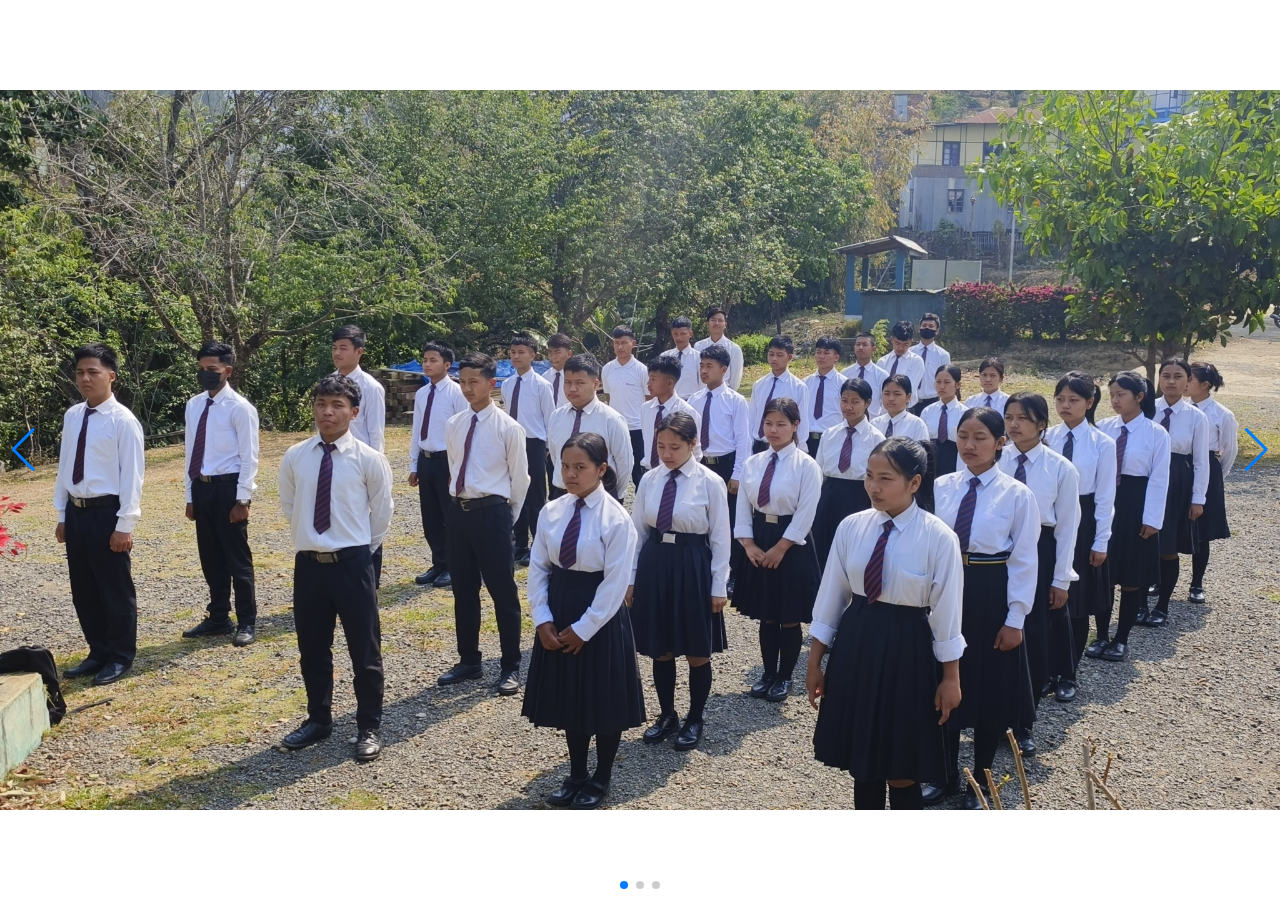
<file: StudentsImages.html>
<!DOCTYPE html>
<html lang="en">

<head>
  <meta charset="utf-8" />
  <title>Students Gallery</title>
  <meta name="viewport" content="width=device-width, initial-scale=1, minimum-scale=1, maximum-scale=1" />
  <!-- Link Swiper's CSS -->
  <link rel="stylesheet" href="https://cdn.jsdelivr.net/npm/swiper@11/swiper-bundle.min.css" />

  <!-- Demo styles -->
  <style>
    html,
    body {
      position: relative;;
      height: 100%;
    }

    body {
      background: #eee;
      font-family: Helvetica Neue, Helvetica, Arial, sans-serif;
      font-size: 14px;
      color: #000;
      margin: 0;
      padding: 0;
    }

    .swiper {
      width: 100%;
      height: 100%;
    }

    .swiper-slide {
      text-align: center;
      font-size: 18px;
      background: #fff;
      display: flex;
      justify-content: center;
      align-items: center;
    }

    .swiper-slide img {
      display: block;
      width: 100%;
      height: 100%;
      object-position: center;
      object-fit: contain;
    }

    .swiper {
      margin-left: auto;
      margin-right: auto;
    }
  </style>
</head>

<body>
  <!-- Swiper -->
  <div class="swiper mySwiper">
    <div class="swiper-wrapper">
        <div class="swiper-slide">
            <img src="GalleryStudents.jpg">
        </div>
        <div class="swiper-slide">
            <img src="IMG_20230905_124637@-864879582.jpg">
        </div>
        <div class="swiper-slide">
          <img src="stu.jpg">
      </div>
    </div>
    <div class="swiper-button-next"></div>
    <div class="swiper-button-prev"></div>
    <div class="swiper-pagination"></div>
  </div>

  <!-- Swiper JS -->
  <script src="https://cdn.jsdelivr.net/npm/swiper@11/swiper-bundle.min.js"></script>

  <!-- Initialize Swiper -->
  <script>
    var swiper = new Swiper(".mySwiper", {
      slidesPerView: 1,
      spaceBetween: 30,
      loop: true,
      pagination: {
        el: ".swiper-pagination",
        clickable: true,
      },
      navigation: {
        nextEl: ".swiper-button-next",
        prevEl: ".swiper-button-prev",
      },
    });
  </script>
</body>

</html>
</file>
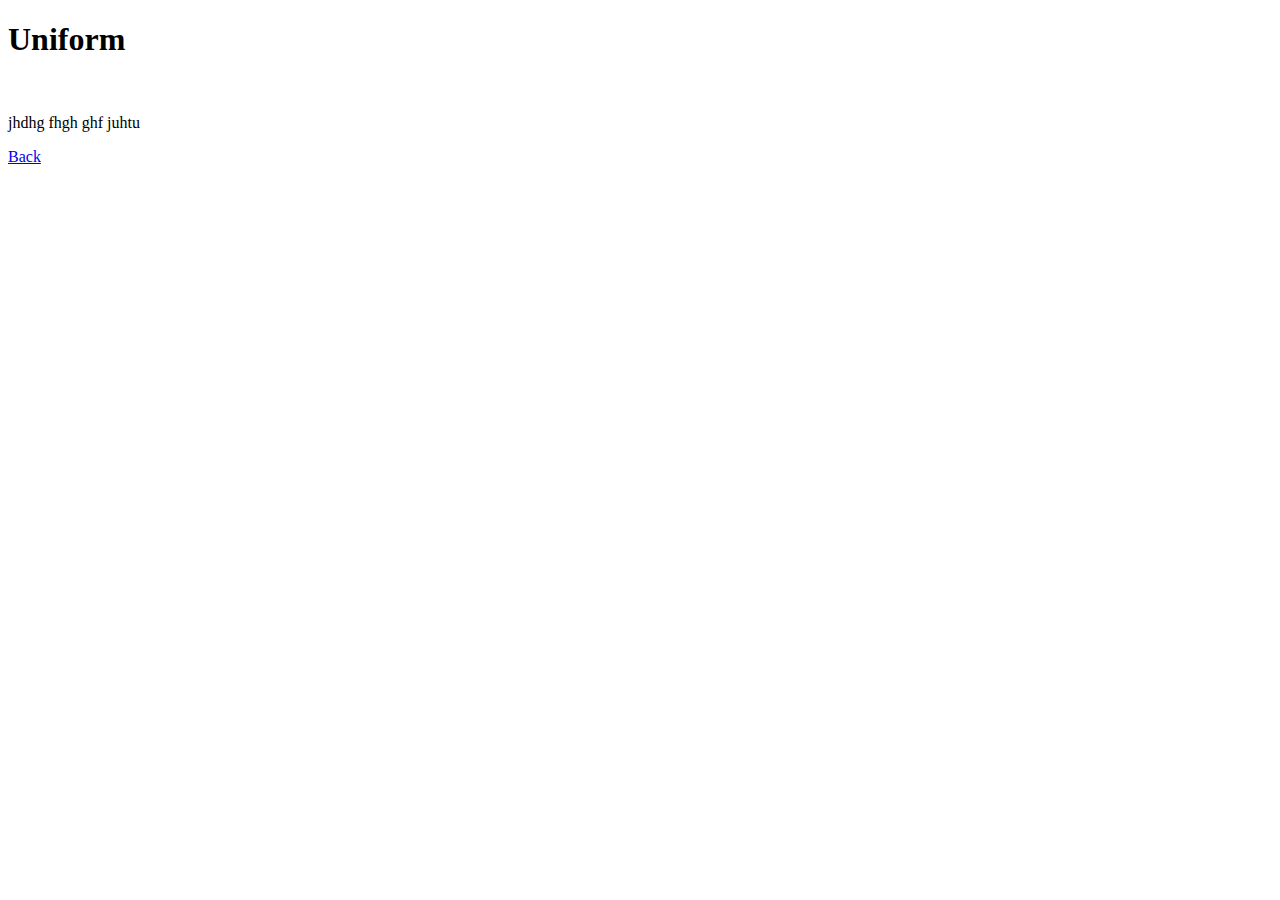
<file: uniform.html>
<!DOCTYPE html>
<html>
    <head1>
        <title>Uniform</title>
    </head1>
    <body1 bgcolor="White">
            <h1>Uniform</h1><br>
            <p>jhdhg fhgh ghf juhtu</p>

            <html>
                    <a href="index.html">Back</a>
            </html>
    </body1>
</html>
</file>
<file: indexstyle.css>
*
{
    padding: 0;
    margin: 0;
    box-sizing: border-box;
}
body
{
    background-image: url(khss.jpg);
    background-size: 1400px;
    background-position: top;
    font-family: sans-serif;
}
.width-100{
    width: 100%;
    float: left;
}
.container{
    width: 50%px
    margin: 0px auto;
}
.top-header{
    background: #2196f3
    padding: 5px 0px;
    border-bottom: 15px solid #3131315e;
}
.news-list{
    background: #fff;
    colour: red;
    padding: 6px;
    font-size: 25px;
}
.headquote {
    margin-top: 15px;
    margin-bottom: 10px;
    font-size: 20px;
    color: #fff;
    width: 80%
}
.menu-bar
{
    background: rgb(0,100,0);
    background-position: center;
    text-align: center;
}
.menu-bar ul
{
    display: inline-flex;
    list-style: none;
    color: #fff;
}
.menu-bar ul li
{
    width: 120px;
    margin: 15px;
    padding: 15px;
}
.menu-bar ul li a{
    text-decoration: none;
    color: #fff;
}
.active, .menu-bar ul li:hover
{
    background: #2bab0d;
    border-radius: 3px;
}
.sub-menu-1
{
    display: none;
}
.menu-bar ul li:hover .sub-menu-1
{
    display: block;
    position: absolute;
    background: rgb(0,100,0);
    margin-top: 15px;
    margin-left: 15px;
}
.menu-bar ul li:hover .sub-menu-1 ul
{
    display: block;
    margin: 10px;
}
.menu-bar ul li:hover .sub-menu-1 ul li
{
    width: 150px;
    padding: 10px;
    border-bottom: 1px dotted #fff;
    background: solid;
    border-radius: 0;
    text-align: left;
}
.menu-bar ul li:hover .sub-menu-1 ul li:last-child
{
    border-bottom: none;
}
.menu-bar ul li:hover .sub-menu-1 ul li a:hover
{
    color: #d2ff00;
}
.sub-menu-2
{
    display: none;
}
.hover-me:hover .sub-menu-2
{
    position: absolute;
    display: block;
    margin-top: 40px;
    margin-left: 140px;
    background-color: rgb(0,100,0);
}
.sub-menu-2
{
    display: none;
}
.hover-me:hover .sub-menu-2
{
    position: absolute;
    display: block;
    margin-top: -40px;
    margin-left: 140px;
    background: rgb(0,100,0);
}

.margin-top-50
{
    margin-top: 140px;
}
.width-33 
{
    width: 50%;
    float: right;
}
.latest-news
{
    width: 50%;
    margin-left: 10px;
    margin-right: 10px;
    background: #fff;
    padding: 20px;
    height: 25px;
    margin-bottom: 350px;
}
.heading-sect
{
    width: 100%;
    float: left;
    border-bottom: 1px solid #cfcfcf;
    padding-bottom: 1px;
    margin-bottom: 15px;
    padding-top: 15px;
    padding-left: 15px;
    padding-right: 15px;
    padding-bottom: 15px;
    border: 1px solid #cfcfcf;
    background: #fff;
    color: #313131;
}
.head-tittle
{
    margin: 0px;
    padding: 0px;
    font-size: 25px;
    font-weight: 600;
    color: rgb(0, 17, 255);
    padding-bottom: 0px;

}
.latest-updates-ul
{
    margin: 0px;
    padding: 0px;
    list-style: inside;
    line-height: 25px;
    color: black;
    padding-bottom: 0px;
}
.latest-updates-ul li
{
    border-bottom: 1px dotted red;
}
.latest-updates-ul li:last-child
{
border-bottom: none;
}

.footer{
    background: #232f3e;
    margin-top: 50px;
    padding: 50px 0px;
    columns: 3;
}
.quicklink-heading{
    font-size: 18px;
    font-weight: bold;
    color: #fff;
    margin-bottom: 10px;
}
.quicklink-menu{
    list-style: none;
    padding-left: 10px;
}
.quicklink-menu li a {
    color: #fff;
    line-height: 2.5;
    font-size: 15px;
    text-decoration: none;
}
.get-in-touch {
    list-style: none;
    padding-left: 10px;
}
.get-in-touch li { 
    padding: 0px;
    margin: 0px;
    color: white;
    height: 30px;
}
.get-in-touch li i {
    padding: 0px;
    margin: 0px;
    color: white;
    height: 2px;
}
.footer-emial{
    font-size: 15px;
    font-weight: bold;
    color: #fff;
    text-decoration: none;
}
.footer-website{
    font-size: 12px;
    font-weight: bold;
    columns: #fff;
    text-decoration: none;
}
</file>
<file: AdmissionClassXI.css>
*
{
    background-color: antiquewhite;
    text-align: justify;
    font-size: 18px;
}
p
{
    color: black;
}
.p1
{
    color: darkblue;
    padding-left: 20px;
}
.underline
{
    text-decoration: underline;
    font-size: 25px;
}
.the-end
{
    text-align: center;
    font: bold;
}
</file>
<file: AdmissionClassXII.css>
*
{
    background-color: antiquewhite;
    text-align: justify;
    font-size: 18px;
}
p
{
    color: black;
}
.p1
{
    color: darkblue;
    padding-left: 20px;
}
.underline
{
    text-decoration: underline;
    font-size: 25px;
}
.the-end
{
    text-align: center;
    font: bold;
}
</file>
<file: contactus.css>
/* Google Font CDN Link */
@import url('https://fonts.googleapis.com/css2?family=Poppins:wght@200;300;400;500;600;700&display=swap');
*{
  margin: 0;
  padding: 0;
  box-sizing: border-box;
  font-family: "Poppins" , sans-serif;
}
body{
  min-height: 100vh;
  width: 100%;
  background: #c8e8e9;
  display: flex;
  align-items: center;
  justify-content: center;
}
.container{
  width: 85%;
  background: #fff;
  border-radius: 6px;
  padding: 20px 60px 30px 40px;
  box-shadow: 0 5px 10px rgba(0, 0, 0, 0.2);
}
.container .content{
  display: flex;
  align-items: center;
  justify-content: space-between;
}
.container .content .left-side{
  width: 25%;
  height: 100%;
  display: flex;
  flex-direction: column;
  align-items: center;
  justify-content: center;
  margin-top: 15px;
  position: relative;
}
.content .left-side::before{
  content: '';
  position: absolute;
  height: 70%;
  width: 2px;
  right: -15px;
  top: 50%;
  transform: translateY(-50%);
  background: #afafb6;
}
.content .left-side .details{
  margin: 14px;
  text-align: center;
}
.content .left-side .details i{
  font-size: 30px;
  color: #3e2093;
  margin-bottom: 10px;
}
.content .left-side .details .topic{
  font-size: 18px;
  font-weight: 500;
}
.content .left-side .details .text-one,
.content .left-side .details .text-two{
  font-size: 14px;
  color: #afafb6;
}
.container .content .right-side{
  width: 75%;
  margin-left: 75px;
}
.content .right-side .topic-text{
  font-size: 23px;
  font-weight: 600;
  color: #3e2093;
}
.right-side .input-box{
  height: 50px;
  width: 100%;
  margin: 12px 0;
}
.right-side .input-box input,
.right-side .input-box textarea{
  height: 100%;
  width: 100%;
  border: none;
  outline: none;
  font-size: 16px;
  background: #F0F1F8;
  border-radius: 6px;
  padding: 0 15px;
  resize: none;
}
.right-side .message-box{
  min-height: 110px;
}
.right-side .input-box textarea{
  padding-top: 6px;
}
.right-side .submit{
  display: inline-block;
  margin-top: 12px;
}
.right-side .submit{
  color: #fff;
  font-size: 18px;
  outline: none;
  border: none;
  padding: 8px 16px;
  border-radius: 6px;
  background: #3e2093;
  cursor: pointer;
  transition: all 0.3s ease;
}
.submit input .submit:hover{
  background: #5029bc;
}
@media (max-width: 950px) {
  .container{
    width: 90%;
    padding: 30px 40px 40px 35px ;
  }
  .container .content .right-side{
   width: 75%;
   margin-left: 55px;
}
}
@media (max-width: 820px) {
  .container{
    margin: 40px 0;
    height: 100%;
  }
  .container .content{
    flex-direction: column-reverse;
  }
 .container .content .left-side{
   width: 100%;
   flex-direction: row;
   margin-top: 40px;
   justify-content: center;
   flex-wrap: wrap;
 }
 .container .content .left-side::before{
   display: none;
 }
 .container .content .right-side{
   width: 100%;
   margin-left: 0;
 }
}
</file>
<file: Examination.css>
*
{
    background-color: antiquewhite;
    text-align: justify;
    font-size: 18px;
}
p
{
    color: black;
}
.p1
{
    color: darkblue;
    padding-left: 20px;
}
.underline
{
    text-decoration: underline;
    font-size: 25px;
}
.the-end
{
    text-align: center;
    font: bold;
}
</file>
<file: Gallery.css>
*
{
    background-color: antiquewhite;
    text-align: justify;
    font-size: 18px;
}
p
{
    color: black;
}
.p1
{
    color: darkblue;
    padding-left: 20px;
}
.underline
{
    text-decoration: underline;
    font-size: 25px;
}
.the-end
{
    text-align: center;
    font: bold;
}
</file>
<file: notice.css>
*
{
    background-color: antiquewhite;
    text-align: justify;
    font-size: 18px;
}
p
{
    color: black;
}
.p1
{
    color: darkblue;
    padding-left: 20px;
}
.underline
{
    text-decoration: underline;
    font-size: 25px;
}
.the-end
{
    text-align: center;
    font: bold;
}
</file>
<file: rr.css>
*
{
    background-color: antiquewhite;
    text-align: justify;
}
p
{
    color: black;
    font-size: 18px;
}
.p1
{
    color: darkblue;
    padding-left: 20px;
}
.underline
{
    text-decoration: underline;
    font-size: 25px;
}
.the-end
{
    text-align: center;
    font: bold;
}
</file>
